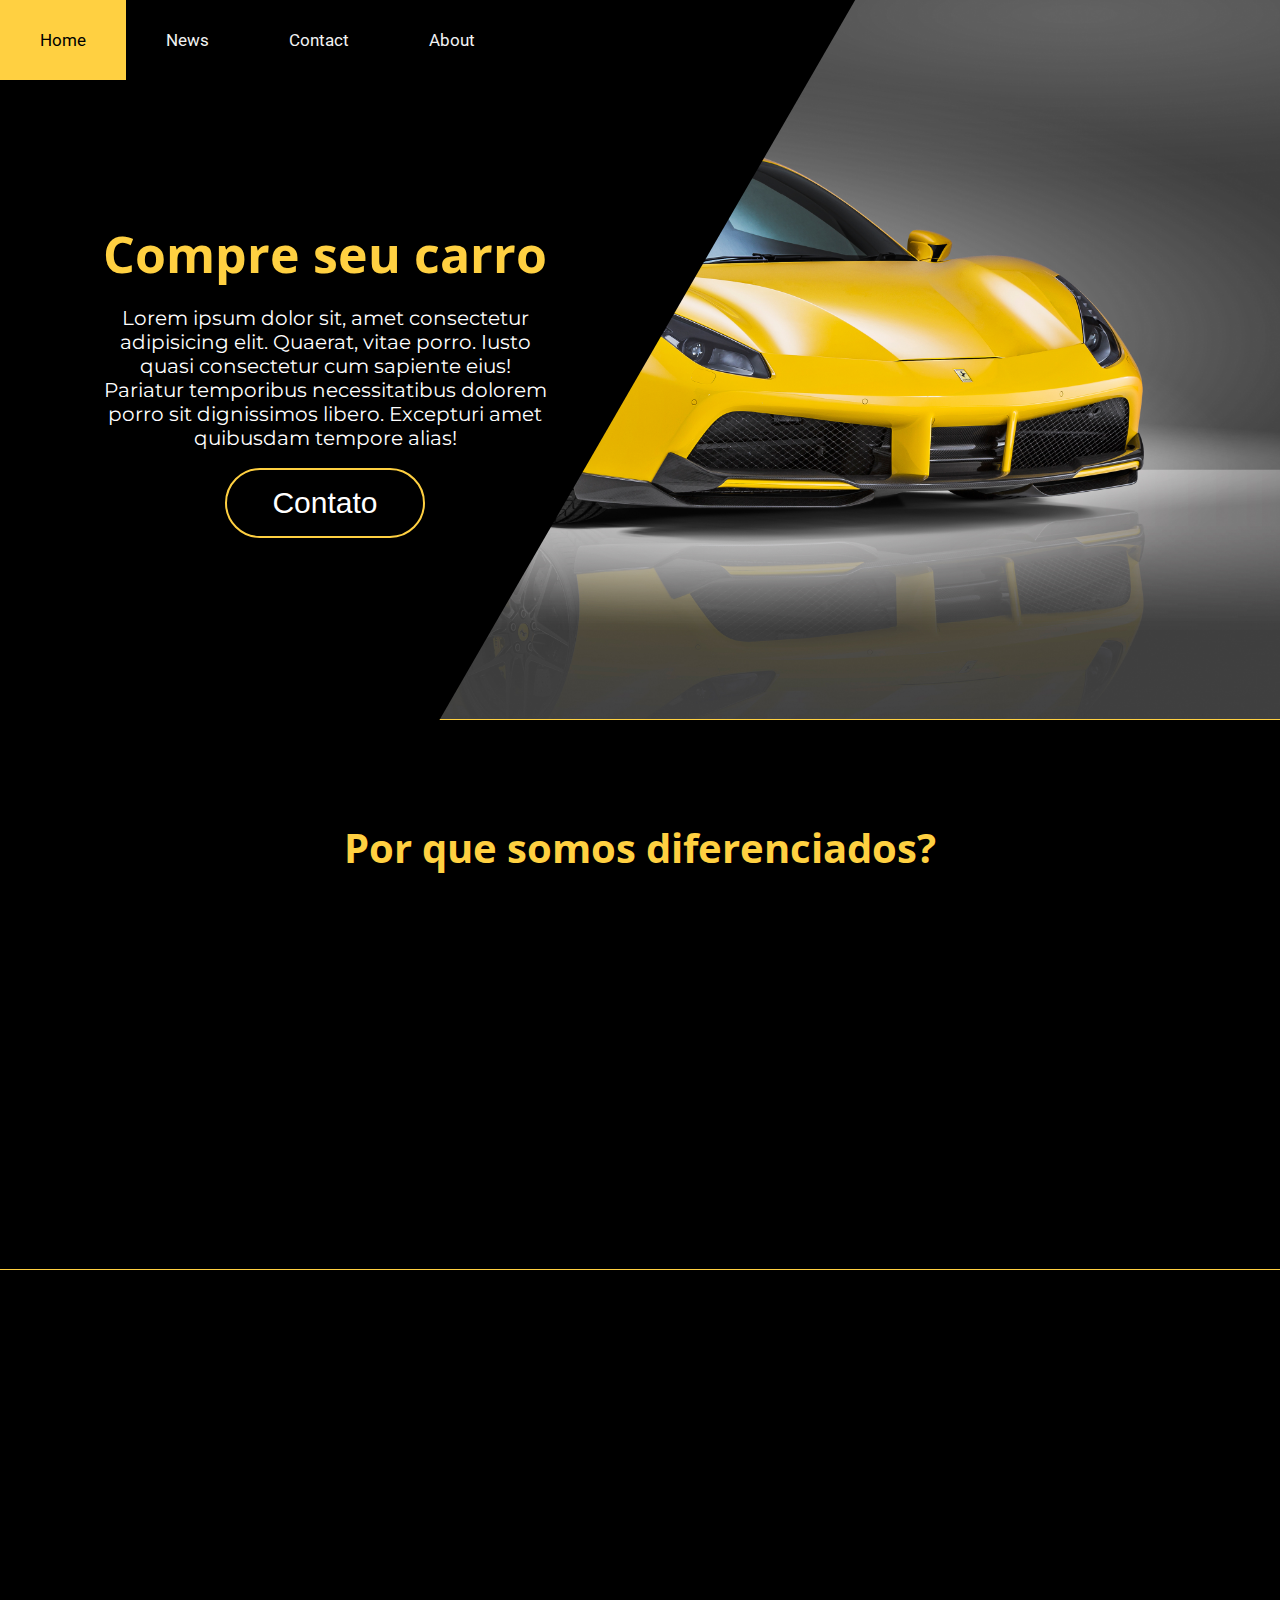
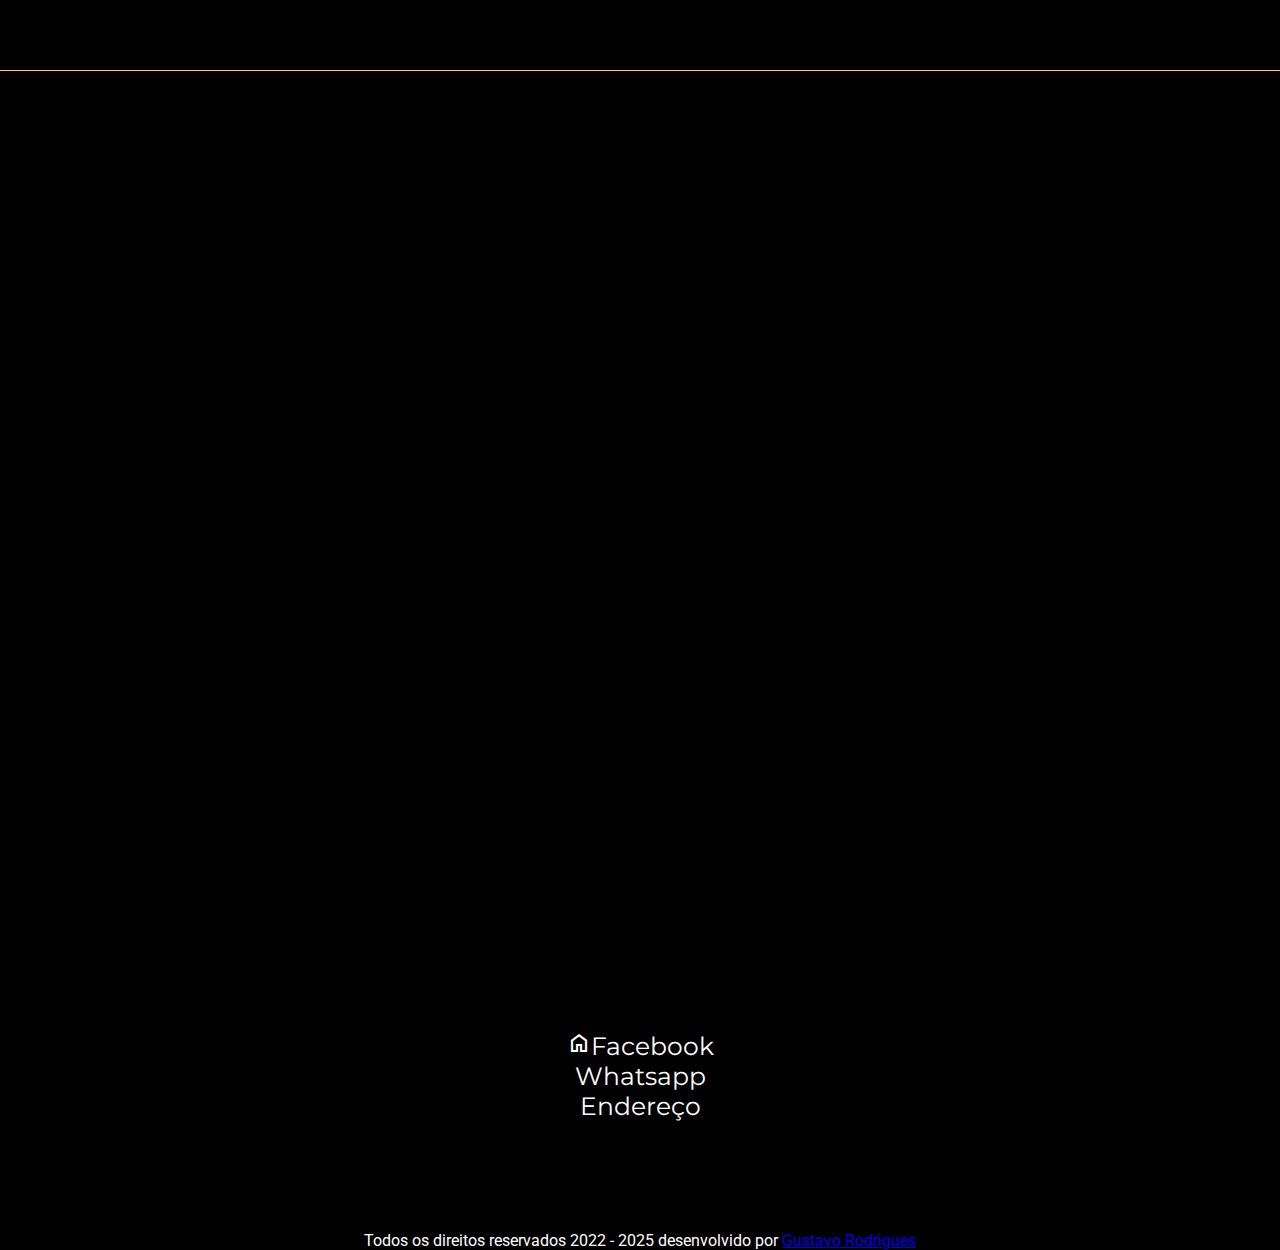
<file: index2.html>
<!DOCTYPE html>
<html lang="en">
<head>
    <meta charset="UTF-8">
    <meta http-equiv="X-UA-Compatible" content="IE=edge">
    <meta name="viewport" content="width=device-width, initial-scale=1.0">
    <link href="style2.css" rel="stylesheet">
    <link rel="preconnect" href="https://fonts.googleapis.com">
    <link rel="preconnect" href="https://fonts.googleapis.com"><link rel="preconnect" href="https://fonts.gstatic.com" crossorigin><link href="https://fonts.googleapis.com/css2?family=Montserrat:wght@100&family=Open+Sans&family=Prosto+One&family=Roboto&display=swap" rel="stylesheet">
    <link rel="stylesheet" href="https://fonts.googleapis.com/css2?family=Material+Symbols+Outlined:opsz,wght,FILL,GRAD@48,400,0,0" />
    <link rel="stylesheet" href="https://cdnjs.cloudflare.com/ajax/libs/font-awesome/4.7.0/css/font-awesome.min.css">
    <link rel="stylesheet" href="https://fonts.googleapis.com/css2?family=Material+Symbols+Outlined:opsz,wght,FILL,GRAD@48,400,0,0" />
    <link href="https://unpkg.com/aos@2.3.1/dist/aos.css" rel="stylesheet">
    <title>Site moderno</title>
</head>
<body>
    <div class="topnav" id="myTopnav">
        <a href="#home">Home</a>
        <a href="#news">News</a>
        <a href="#contact">Contact</a>
        <a href="#about">About</a>
        <a href="javascript:void(0);" class="icon" onclick="myFunction()">
          <i class="fa fa-bars"></i>
        </a>
    </div>
    <div class="head">
        <div class="container">
            <h1>Compre seu carro</h1>
            <br>
            <span>Lorem ipsum dolor sit, amet consectetur adipisicing elit. Quaerat, vitae porro. Iusto quasi consectetur cum sapiente eius! Pariatur temporibus necessitatibus dolorem porro sit dignissimos libero. Excepturi amet quibusdam tempore alias!</span>
            <br>
            <br>
            <button type="submit">Contato</button>
        </div>
        <div class="diagonal"></div>
        <!--<img src="https://i2-prod.lincolnshirelive.co.uk/whats-on/whats-on-news/article192761.ece/ALTERNATES/s1200b/Ferrari-Belvior.jpg">-->
    </div>
    <div class="section">
        <h1>Por que somos diferenciados?</h1>
        <div class="icons" data-aos="fade-right">
            <div class="box">
                <span class="material-symbols-outlined">settings</span>
                <h2>Somos qualificados</h2>
            </div>
            <div class="box">
                <span class="material-symbols-outlined">settings</span>
                <h2>Limpamos seu carro</h2>
            </div>
            <div class="box">
                <span class="material-symbols-outlined">settings</span>
                <h2>Não atrasamos</h2>
            </div>
            <div class="box">
                <span class="material-symbols-outlined">settings</span>
                <h2>Velozes como um foguete</h2>
            </div>
        </div>
    </div>
    <div class="fixed"></div>
    <div class="flexbox">
        <div class="text-box" data-aos="fade-right">
            <h1>Título do texto</h1>
            <hr>
            <br>
            <span>Lorem, ipsum dolor sit amet consectetur adipisicing elit. Numquam illo repellat, voluptate ex magnam perferendis repellendus ipsa saepe reiciendis eveniet expedita nulla quod tempora voluptatibus excepturi beatae officia assumenda veniam? Lorem ipsum dolor sit amet consectetur, adipisicing elit. Odit doloribus ipsum velit quia quaerat, reprehenderit modi quidem facere beatae sit debitis atque veritatis dignissimos et sed, consequuntur, iure vel officiis. Lorem ipsum dolor sit amet consectetur, adipisicing elit. Consequuntur, ratione quisquam pariatur ducimus iste iusto maxime molestiae similique unde delectus eligendi est laboriosam sunt ea, magni velit debitis? Quae, possimus.</span>
            <br>
            <br>
            Lorem ipsum dolor sit amet consectetur adipisicing elit. Inventore, iure tempora nisi rem odio impedit illum commodi, vitae eaque distinctio corrupti nulla laborum dolores repudiandae, dolorem voluptatum dolore explicabo facere.
            <br>
            <br> 
            Lorem ipsum dolor sit amet consectetur, adipisicing elit. Optio tempora quod totam atque quis impedit</span>
        </div>
        <div class="image-box" data-aos="fade-left">
            <img src="mecanica.webp">
        </div>
    </div>
    <div class="rodape">
        <div class="container-foot">
            <div class="box-foot"><span class="material-symbols-outlined">home</span><p>Facebook</p></div>
            <div class="box-foot"><i></i><p>Whatsapp</p></div>
            <div class="box-foot"><i></i><p>Endereço</p></div>
        </div>
    </div>
    <div class="faixa">
        <span>Todos os direitos reservados 2022 - 2025</span>
        <span>desenvolvido por <a href="index.html">Gustavo Rodrigues</a></span>
    </div>

<script src="https://unpkg.com/aos@2.3.1/dist/aos.js"></script>
<script>
AOS.init();
function myFunction() {
  var x = document.getElementById("myTopnav");
  if (x.className === "topnav") {
    x.className += " responsive";
  } else {
    x.className = "topnav";
  }
}
</script>
</body>
</html>
</file>
<file: style2.css>
@import url('https://fonts.googleapis.com/css2?family=Montserrat:wght@100&family=Open+Sans&family=Prosto+One&family=Roboto&display=swap');


*{
    margin: 0;
    padding: 0;
    box-sizing: border-box;
}

body{
    background-color: black;
}

hr{
    color: #ffd041;
    background-color: #ffd041;
    height: 2px;
    border: none;
}

/*navbar*/
.topnav {
  overflow: hidden;
  position: absolute;
  z-index: 5;
  background-color: transparent;
}

.topnav a {
  float: left;
  font-family: 'Roboto', sans-serif;
  display: block;
  color: #f2f2f2;
  text-align: center;
  padding: 30px 40px;
  text-decoration: none;
  font-size: 17px;
}

.topnav a:hover {
  background-color: #ffd041;
  color: black;
}

.topnav .icon {
  display: none;
}

@media screen and (max-width: 1230px) {
  .topnav a:not(:first-child) {display: none;}
  .topnav a.icon {
    float: right;
    display: block;
  }
}

@media screen and (max-width: 1230px) {
  .topnav{
    background-color: black;
    width: 100%;
  }
  .topnav.responsive {
    position: relative; 
    background-color: #ffd041;
    }
  .topnav.responsive .icon {
    position: absolute;
    right: 0;
    top: 0;
    background-color: #ffd041;
  }
  .topnav.responsive a {
    float: none;
    display: block;
    text-align: left;
    background-color: #ffd041;
  }
  .head{
    padding-top: 80px;
  }
  .icons{
    display: block;
    padding: 0;
  }
}


.head{
    background: url("ferraria.jpg") center center;
    background-repeat: no-repeat;
    background-size: cover;
    height: 720px;
    position: relative;
    border-bottom: 1px solid #ffd041;
}

.diagonal{
    background-color: black;
    overflow: hidden;
    z-index: 1;
    width: 1000px;
    height: 1500px;
    right: 40%;
    bottom: 0%;
    position: absolute;
    transform: skew(-30deg, 20deg); /* Padrão */
}

.container{
    height: 600px;
    width: 450px;
    position: absolute;
    z-index: 2;
    left: 50px;
    padding-top: 170px;
    text-align: center;
    margin: 50px;
}

.container > h1{
    color: #ffd041;
    font-size: 50px;
    font-family: 'Open Sans', sans-serif;
}

.container > span{
    color: white;
    font-size: 20px;
    font-family: 'Montserrat', sans-serif;
}

button{
    border: 2px solid #ffd041;
    border-radius: 50px;
    width: 200px;
    height: 70px;
    font-style: bold;
    font-size: 30px;
    background-color: transparent;
    color: white;
}

button:hover{
    cursor: pointer;
    background-color: #ffd041;
    color: black;
}

.section{
    width: 100%;
    height: 500px;
    margin-top: 50px;
    position: relative;
    background-color: black;
    z-index: 3;
    text-align: center;
    border-bottom: 1px solid #ffd041;
}

.section > h1{
    color: #ffd041;
    font-size: 40px;
    padding-top: 50px;
    font-family: 'Open Sans', sans-serif;
}

.icons{
    display: flex;
    flex-wrap: wrap;
    justify-content: space-between;
    padding: 0 60px 60px 60px;
    color: #ffd041;
    font-family: 'Montserrat', sans-serif;
}

.icons > .box{
    width: 300px;
    padding: 50px;
}

.icons > .box > span{
    font-size: 170px;
    color: white;
}

.fixed{
    background: url("rolls.jpg") center center;
    background-attachment: fixed;
    background-repeat: no-repeat;
    background-size: cover;
    height: 400px;
    width: 100%;
}

.flexbox{
    border-top: 1px solid #ffd041;
    display: grid;
    grid-template-columns: 3fr 1fr;
    padding: 80px;
    overflow: hidden;
    background-color: black;
    font-family: 'Roboto', sans-serif;
}

.text-box{
    height: 800px;
    width: 500px;
    margin-left: 100px;
    vertical-align: middle;
    color: white;
    font-size: 20px;
}

.image-box{
    height: 200px;
    width: 500px;
    margin-left: 50px;
}

.image-box > img{
    width: 400px;
    height: 700px;
    border: 3px #ffd041 solid;
}

.rodape{
    width: 100%;
    height: 200px;
    display: inline-block;
    background-color: black;
    font-size: 25px;
    color: white;
    text-align: center;
    font-family: 'Montserrat', sans-serif;
}

.container-foot{
    display: block;
    text-align: center;
}

.box-foot{
    justify-content: center ;
    display: flex;
}

.faixa{
    font-family: 'Roboto', sans-serif;
    text-align: center;
    width: 100%;
    background-color: black;
    color: white;
}

@media(max-width: 1230px){
    .diagonal{
        display: none;
    }
    .head{
        height: 600px;
        display: flex;
        justify-content: center;
    }
    .container{
        background-color: rgba(0, 0, 0, 0.5);
        width: 100%;
        height: 80%;
        left: 0px;
        margin: 100px 0px 0px 0px;
        padding: 0;
    }
}

@media(max-width: 737px){
    .icons{
        margin: 0;
        padding: 0;
        justify-content: center;
    }
    .section{
        height: 1500px;
    }
    .flexbox{
        display: block;
        padding: 0;
        height: 1300px;
    }
    .text-box, .image-box{
        margin: 0;
        padding: 0;
        width: 80%;
        font-size: 15px;
    }
    .text-box{
        height: 500px;
    }
}
</file>
